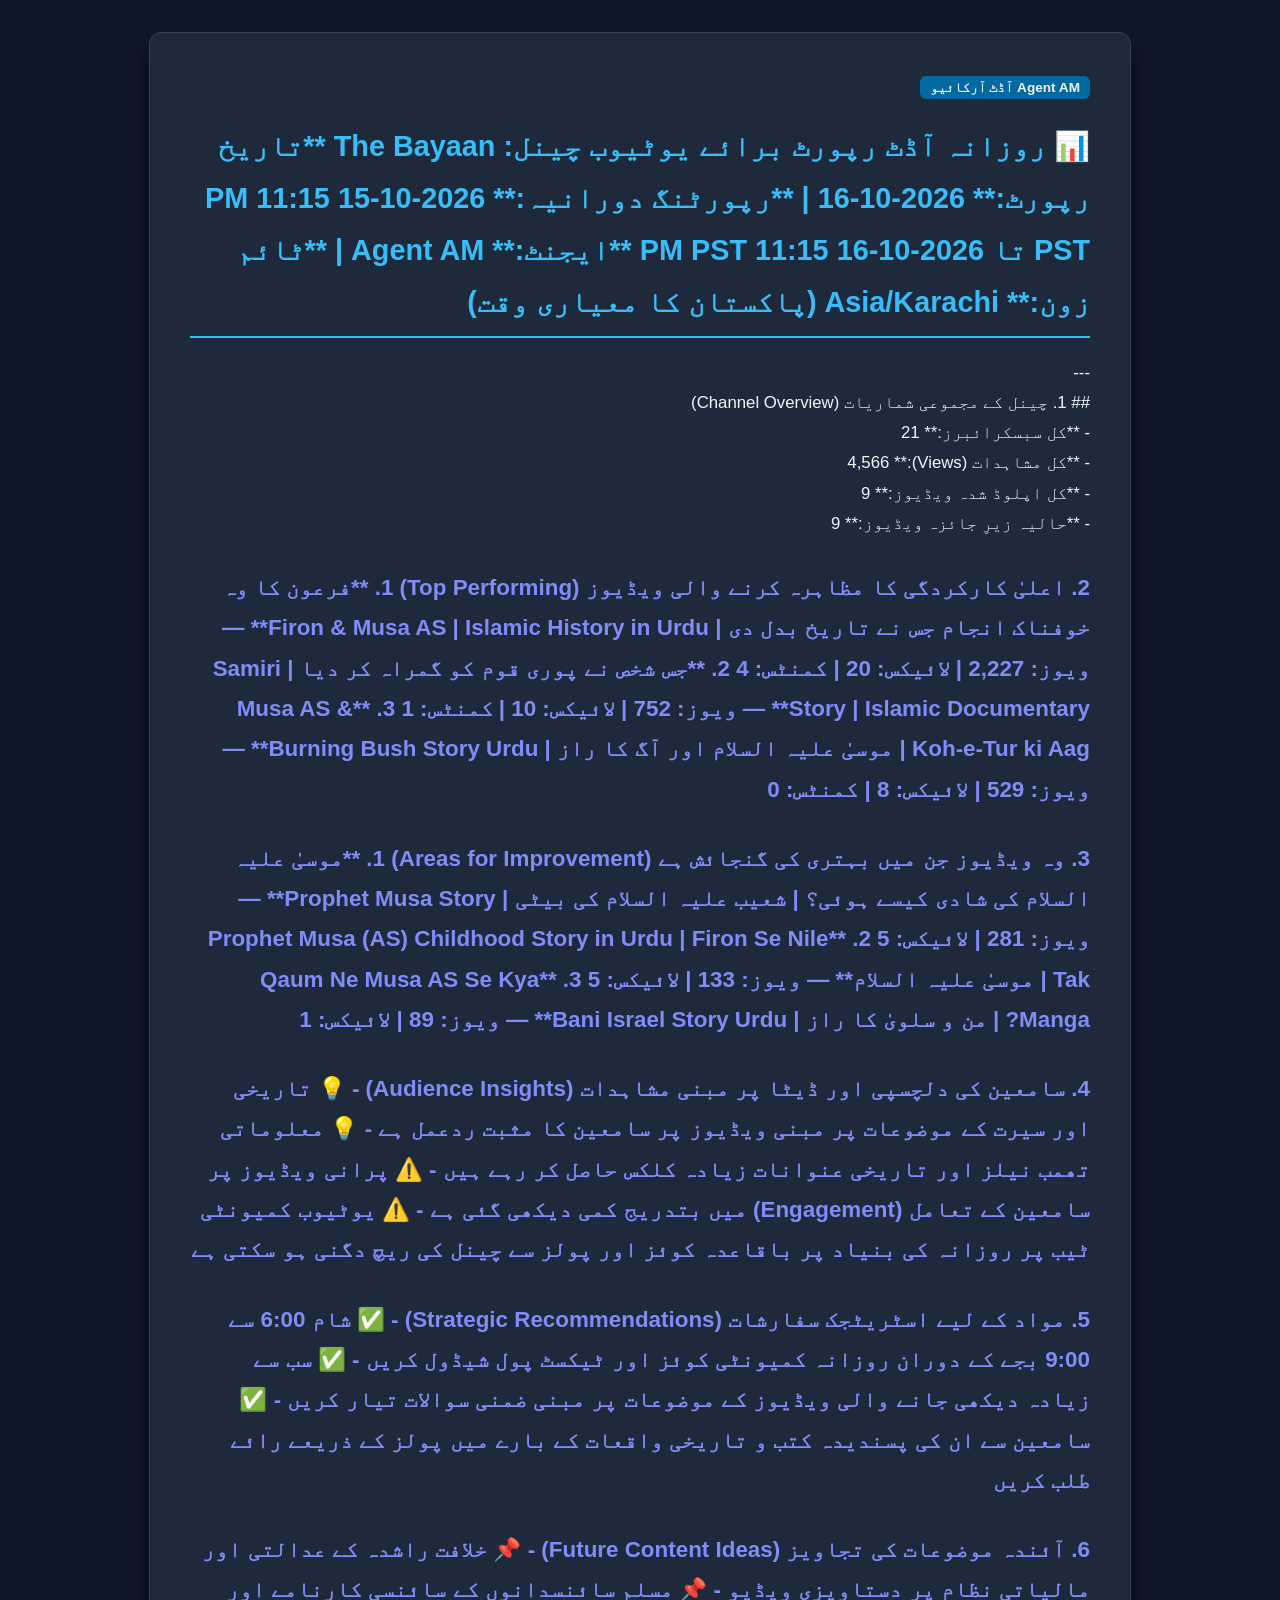
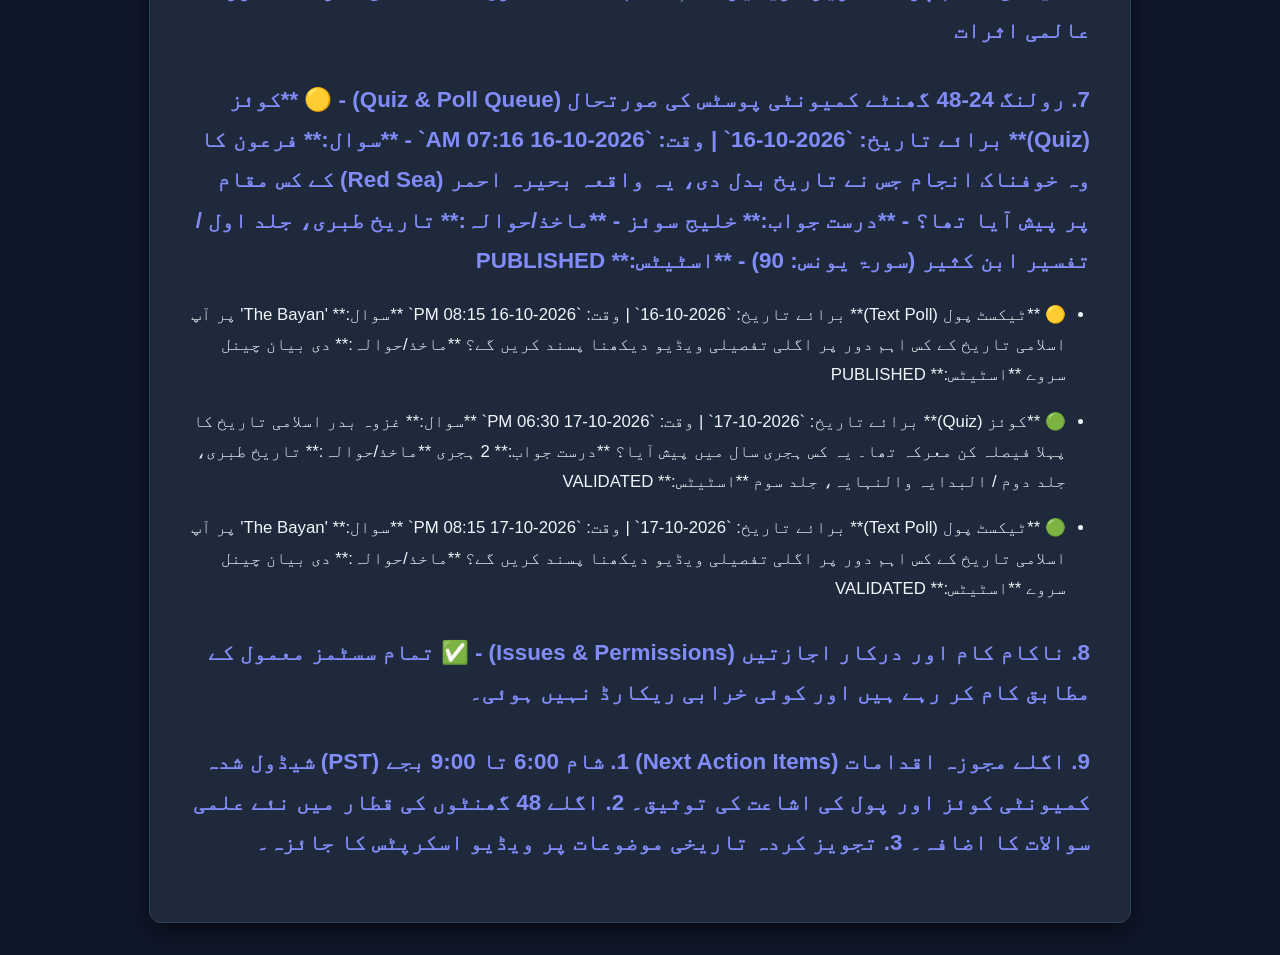
<file: reports/audit_report_2026-10-16.html>
<!DOCTYPE html>
<html lang="ur" dir="rtl">
<head>
    <meta charset="UTF-8">
    <meta name="viewport" content="width=device-width, initial-scale=1.0">
    <title>آڈٹ رپورٹ - The Bayaan (2026-10-16)</title>
    <style>
        body {
            font-family: 'Segoe UI', Tahoma, Geneva, Verdana, sans-serif, 'Noto Nastaliq Urdu';
            background-color: #0f172a;
            color: #f1f5f9;
            line-height: 1.8;
            padding: 2rem;
            margin: 0;
            direction: rtl;
        }
        .container {
            max-width: 900px;
            margin: auto;
            background: #1e293b;
            padding: 2.5rem;
            border-radius: 12px;
            box-shadow: 0 10px 25px rgba(0,0,0,0.5);
            border: 1px solid #334155;
        }
        h1 { color: #38bdf8; border-bottom: 2px solid #38bdf8; padding-bottom: 0.5rem; font-size: 1.8rem; }
        h2 { color: #818cf8; margin-top: 1.8rem; font-size: 1.4rem; }
        h3 { color: #cbd5e1; }
        p, li { font-size: 1.05rem; }
        ul, ol { padding-right: 1.5rem; }
        code { background: #0f172a; padding: 2px 6px; border-radius: 4px; color: #38bdf8; font-family: monospace; }
        hr { border: 0; border-top: 1px solid #334155; margin: 1.5rem 0; }
        .badge { background: #0369a1; padding: 4px 10px; border-radius: 6px; font-size: 0.85rem; font-weight: bold; }
    </style>
</head>
<body>
    <div class="container">
        <span class="badge">Agent AM آڈٹ آرکائیو</span>
        <h1>📊 روزانہ آڈٹ رپورٹ برائے یوٹیوب چینل: The Bayaan
**تاریخ رپورٹ:** 2026-10-16 | **رپورٹنگ دورانیہ:** 2026-10-15 11:15 PM PST تا 2026-10-16 11:15 PM PST
**ایجنٹ:** Agent AM | **ٹائم زون:** Asia/Karachi (پاکستان کا معیاری وقت)</h1>
<p>---<br>## 1. چینل کے مجموعی شماریات (Channel Overview)<br>- **کل سبسکرائبرز:** 21<br>- **کل مشاہدات (Views):** 4,566<br>- **کل اپلوڈ شدہ ویڈیوز:** 9<br>- **حالیہ زیرِ جائزہ ویڈیوز:** 9</p>
<h2>2. اعلیٰ کارکردگی کا مظاہرہ کرنے والی ویڈیوز (Top Performing)
1. **فرعون کا وہ خوفناک انجام جس نے تاریخ بدل دی | Firon & Musa AS | Islamic History in Urdu** — ویوز: 2,227 | لائیکس: 20 | کمنٹس: 4
2. **جس شخص نے پوری قوم کو گمراہ کر دیا    |      Samiri Story | Islamic Documentary** — ویوز: 752 | لائیکس: 10 | کمنٹس: 1
3. **Musa AS & Koh-e-Tur ki Aag | موسیٰ علیہ السلام اور آگ کا راز |  Burning Bush Story Urdu** — ویوز: 529 | لائیکس: 8 | کمنٹس: 0</h2>
<h2>3. وہ ویڈیوز جن میں بہتری کی گنجائش ہے (Areas for Improvement)
1. **موسیٰ علیہ السلام کی شادی کیسے ہوئی؟ | شعیب علیہ السلام کی بیٹی | Prophet Musa Story** — ویوز: 281 | لائیکس: 5
2. **Prophet Musa (AS) Childhood Story in Urdu | Firon Se Nile Tak | موسیٰ علیہ السلام** — ویوز: 133 | لائیکس: 5
3. **Qaum Ne Musa AS Se Kya Manga? | من و سلویٰ کا راز | Bani Israel Story Urdu** — ویوز: 89 | لائیکس: 1</h2>
<h2>4. سامعین کی دلچسپی اور ڈیٹا پر مبنی مشاہدات (Audience Insights)
- 💡 تاریخی اور سیرت کے موضوعات پر مبنی ویڈیوز پر سامعین کا مثبت ردعمل ہے
- 💡 معلوماتی تھمب نیلز اور تاریخی عنوانات زیادہ کلکس حاصل کر رہے ہیں
- ⚠️ پرانی ویڈیوز پر سامعین کے تعامل (Engagement) میں بتدریج کمی دیکھی گئی ہے
- ⚠️ یوٹیوب کمیونٹی ٹیب پر روزانہ کی بنیاد پر باقاعدہ کوئز اور پولز سے چینل کی ریچ دگنی ہو سکتی ہے</h2>
<h2>5. مواد کے لیے اسٹریٹجک سفارشات (Strategic Recommendations)
- ✅ شام 6:00 سے 9:00 بجے کے دوران روزانہ کمیونٹی کوئز اور ٹیکسٹ پول شیڈول کریں
- ✅ سب سے زیادہ دیکھی جانے والی ویڈیوز کے موضوعات پر مبنی ضمنی سوالات تیار کریں
- ✅ سامعین سے ان کی پسندیدہ کتب و تاریخی واقعات کے بارے میں پولز کے ذریعے رائے طلب کریں</h2>
<h2>6. آئندہ موضوعات کی تجاویز (Future Content Ideas)
- 📌 خلافت راشدہ کے عدالتی اور مالیاتی نظام پر دستاویزی ویڈیو
- 📌 مسلم سائنسدانوں کے سائنسی کارنامے اور عالمی اثرات</h2>
<h2>7. رولنگ 24-48 گھنٹے کمیونٹی پوسٹس کی صورتحال (Quiz & Poll Queue)
- 🟡 **کوئز (Quiz)** برائے تاریخ: `2026-10-16` | وقت: `2026-10-16 07:16 AM`
  - **سوال:** فرعون کا وہ خوفناک انجام جس نے تاریخ بدل دی، یہ واقعہ بحیرہ احمر (Red Sea) کے کس مقام پر پیش آیا تھا؟
  - **درست جواب:** خلیج سوئز
  - **ماخذ/حوالہ:** تاریخ طبری، جلد اول / تفسیر ابن کثیر (سورۃ یونس: 90)
  - **اسٹیٹس:** PUBLISHED</h2>
<ul>
<li>🟡 **ٹیکسٹ پول (Text Poll)** برائے تاریخ: `2026-10-16` | وقت: `2026-10-16 08:15 PM`
  **سوال:** 'The Bayan' پر آپ اسلامی تاریخ کے کس اہم دور پر اگلی تفصیلی ویڈیو دیکھنا پسند کریں گے؟
  **ماخذ/حوالہ:** دی بیان چینل سروے
  **اسٹیٹس:** PUBLISHED</li>
</ul>
<ul>
<li>🟢 **کوئز (Quiz)** برائے تاریخ: `2026-10-17` | وقت: `2026-10-17 06:30 PM`
  **سوال:** غزوہ بدر اسلامی تاریخ کا پہلا فیصلہ کن معرکہ تھا۔ یہ کس ہجری سال میں پیش آیا؟
  **درست جواب:** 2 ہجری
  **ماخذ/حوالہ:** تاریخ طبری، جلد دوم / البدایہ والنہایہ، جلد سوم
  **اسٹیٹس:** VALIDATED</li>
</ul>
<ul>
<li>🟢 **ٹیکسٹ پول (Text Poll)** برائے تاریخ: `2026-10-17` | وقت: `2026-10-17 08:15 PM`
  **سوال:** 'The Bayan' پر آپ اسلامی تاریخ کے کس اہم دور پر اگلی تفصیلی ویڈیو دیکھنا پسند کریں گے؟
  **ماخذ/حوالہ:** دی بیان چینل سروے
  **اسٹیٹس:** VALIDATED</li>
</ul>
<h2>8. ناکام کام اور درکار اجازتیں (Issues & Permissions)
- ✅ تمام سسٹمز معمول کے مطابق کام کر رہے ہیں اور کوئی خرابی ریکارڈ نہیں ہوئی۔</h2>
<h2>9. اگلے مجوزہ اقدامات (Next Action Items)
1. شام 6:00 تا 9:00 بجے (PST) شیڈول شدہ کمیونٹی کوئز اور پول کی اشاعت کی توثیق۔
2. اگلے 48 گھنٹوں کی قطار میں نئے علمی سوالات کا اضافہ۔
3. تجویز کردہ تاریخی موضوعات پر ویڈیو اسکرپٹس کا جائزہ۔</h2>

    </div>
</body>
</html>
</file>
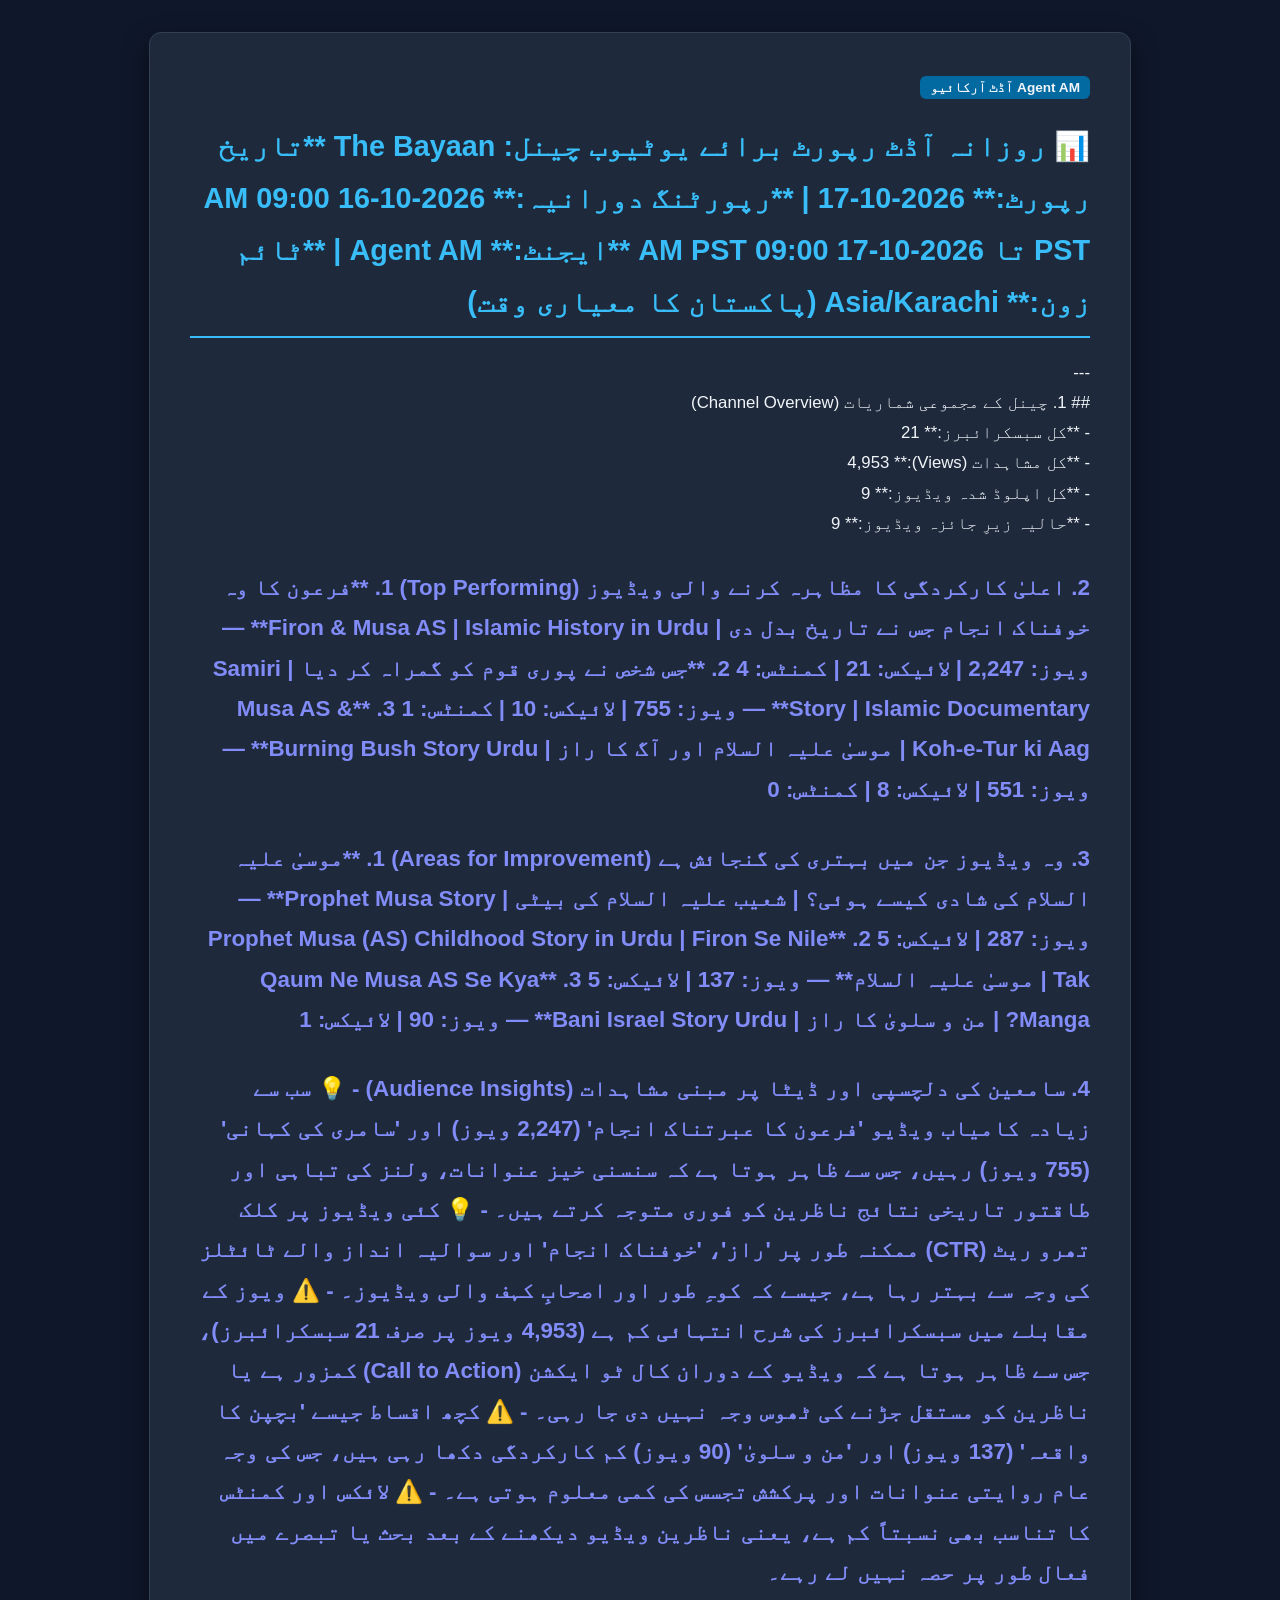
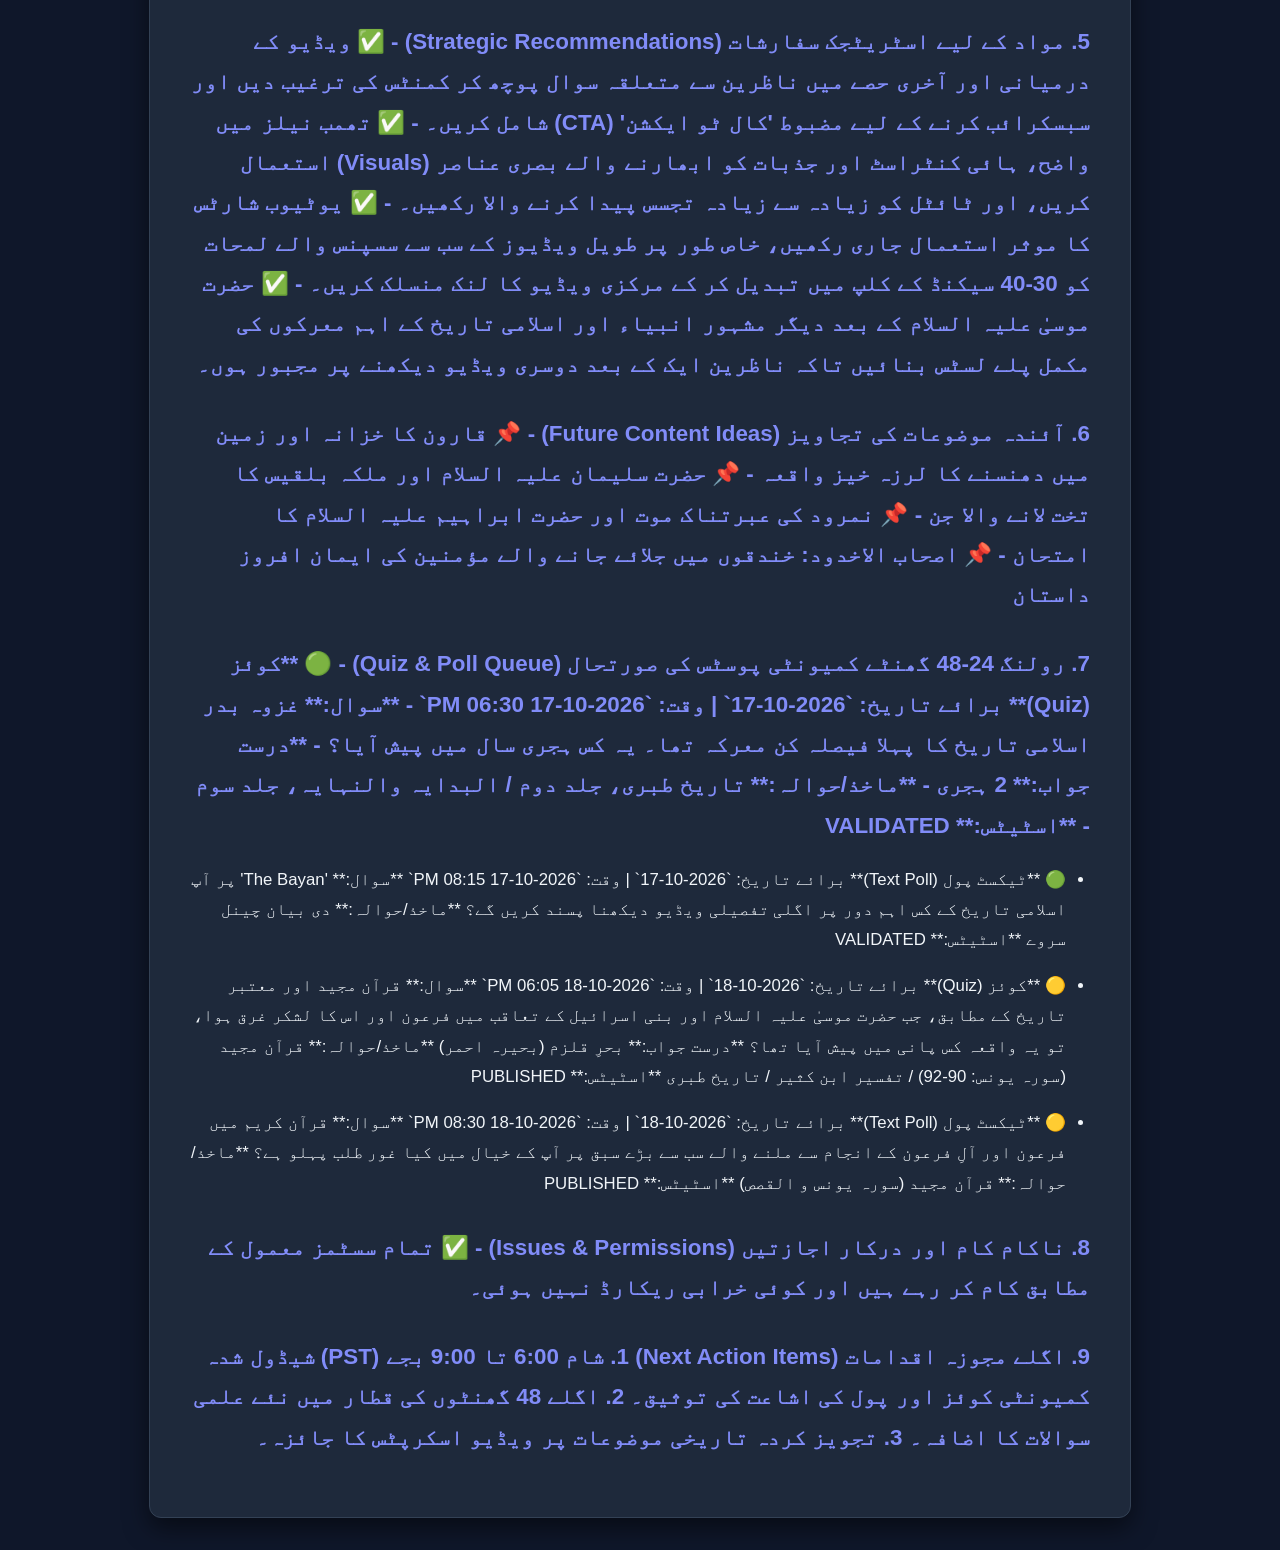
<file: reports/audit_report_2026-10-17.html>
<!DOCTYPE html>
<html lang="ur" dir="rtl">
<head>
    <meta charset="UTF-8">
    <meta name="viewport" content="width=device-width, initial-scale=1.0">
    <title>آڈٹ رپورٹ - The Bayaan (2026-10-17)</title>
    <style>
        body {
            font-family: 'Segoe UI', Tahoma, Geneva, Verdana, sans-serif, 'Noto Nastaliq Urdu';
            background-color: #0f172a;
            color: #f1f5f9;
            line-height: 1.8;
            padding: 2rem;
            margin: 0;
            direction: rtl;
        }
        .container {
            max-width: 900px;
            margin: auto;
            background: #1e293b;
            padding: 2.5rem;
            border-radius: 12px;
            box-shadow: 0 10px 25px rgba(0,0,0,0.5);
            border: 1px solid #334155;
        }
        h1 { color: #38bdf8; border-bottom: 2px solid #38bdf8; padding-bottom: 0.5rem; font-size: 1.8rem; }
        h2 { color: #818cf8; margin-top: 1.8rem; font-size: 1.4rem; }
        h3 { color: #cbd5e1; }
        p, li { font-size: 1.05rem; }
        ul, ol { padding-right: 1.5rem; }
        code { background: #0f172a; padding: 2px 6px; border-radius: 4px; color: #38bdf8; font-family: monospace; }
        hr { border: 0; border-top: 1px solid #334155; margin: 1.5rem 0; }
        .badge { background: #0369a1; padding: 4px 10px; border-radius: 6px; font-size: 0.85rem; font-weight: bold; }
    </style>
</head>
<body>
    <div class="container">
        <span class="badge">Agent AM آڈٹ آرکائیو</span>
        <h1>📊 روزانہ آڈٹ رپورٹ برائے یوٹیوب چینل: The Bayaan
**تاریخ رپورٹ:** 2026-10-17 | **رپورٹنگ دورانیہ:** 2026-10-16 09:00 AM PST تا 2026-10-17 09:00 AM PST
**ایجنٹ:** Agent AM | **ٹائم زون:** Asia/Karachi (پاکستان کا معیاری وقت)</h1>
<p>---<br>## 1. چینل کے مجموعی شماریات (Channel Overview)<br>- **کل سبسکرائبرز:** 21<br>- **کل مشاہدات (Views):** 4,953<br>- **کل اپلوڈ شدہ ویڈیوز:** 9<br>- **حالیہ زیرِ جائزہ ویڈیوز:** 9</p>
<h2>2. اعلیٰ کارکردگی کا مظاہرہ کرنے والی ویڈیوز (Top Performing)
1. **فرعون کا وہ خوفناک انجام جس نے تاریخ بدل دی | Firon & Musa AS | Islamic History in Urdu** — ویوز: 2,247 | لائیکس: 21 | کمنٹس: 4
2. **جس شخص نے پوری قوم کو گمراہ کر دیا    |      Samiri Story | Islamic Documentary** — ویوز: 755 | لائیکس: 10 | کمنٹس: 1
3. **Musa AS & Koh-e-Tur ki Aag | موسیٰ علیہ السلام اور آگ کا راز |  Burning Bush Story Urdu** — ویوز: 551 | لائیکس: 8 | کمنٹس: 0</h2>
<h2>3. وہ ویڈیوز جن میں بہتری کی گنجائش ہے (Areas for Improvement)
1. **موسیٰ علیہ السلام کی شادی کیسے ہوئی؟ | شعیب علیہ السلام کی بیٹی | Prophet Musa Story** — ویوز: 287 | لائیکس: 5
2. **Prophet Musa (AS) Childhood Story in Urdu | Firon Se Nile Tak | موسیٰ علیہ السلام** — ویوز: 137 | لائیکس: 5
3. **Qaum Ne Musa AS Se Kya Manga? | من و سلویٰ کا راز | Bani Israel Story Urdu** — ویوز: 90 | لائیکس: 1</h2>
<h2>4. سامعین کی دلچسپی اور ڈیٹا پر مبنی مشاہدات (Audience Insights)
- 💡 سب سے زیادہ کامیاب ویڈیو 'فرعون کا عبرتناک انجام' (2,247 ویوز) اور 'سامری کی کہانی' (755 ویوز) رہیں، جس سے ظاہر ہوتا ہے کہ سنسنی خیز عنوانات، ولنز کی تباہی اور طاقتور تاریخی نتائج ناظرین کو فوری متوجہ کرتے ہیں۔
- 💡 کئی ویڈیوز پر کلک تھرو ریٹ (CTR) ممکنہ طور پر 'راز'، 'خوفناک انجام' اور سوالیہ انداز والے ٹائٹلز کی وجہ سے بہتر رہا ہے، جیسے کہ کوہِ طور اور اصحابِ کہف والی ویڈیوز۔
- ⚠️ ویوز کے مقابلے میں سبسکرائبرز کی شرح انتہائی کم ہے (4,953 ویوز پر صرف 21 سبسکرائبرز)، جس سے ظاہر ہوتا ہے کہ ویڈیو کے دوران کال ٹو ایکشن (Call to Action) کمزور ہے یا ناظرین کو مستقل جڑنے کی ٹھوس وجہ نہیں دی جا رہی۔
- ⚠️ کچھ اقساط جیسے 'بچپن کا واقعہ' (137 ویوز) اور 'من و سلویٰ' (90 ویوز) کم کارکردگی دکھا رہی ہیں، جس کی وجہ عام روایتی عنوانات اور پرکشش تجسس کی کمی معلوم ہوتی ہے۔
- ⚠️ لائکس اور کمنٹس کا تناسب بھی نسبتاً کم ہے، یعنی ناظرین ویڈیو دیکھنے کے بعد بحث یا تبصرے میں فعال طور پر حصہ نہیں لے رہے۔</h2>
<h2>5. مواد کے لیے اسٹریٹجک سفارشات (Strategic Recommendations)
- ✅ ویڈیو کے درمیانی اور آخری حصے میں ناظرین سے متعلقہ سوال پوچھ کر کمنٹس کی ترغیب دیں اور سبسکرائب کرنے کے لیے مضبوط 'کال ٹو ایکشن' (CTA) شامل کریں۔
- ✅ تھمب نیلز میں واضح، ہائی کنٹراسٹ اور جذبات کو ابھارنے والے بصری عناصر (Visuals) استعمال کریں، اور ٹائٹل کو زیادہ سے زیادہ تجسس پیدا کرنے والا رکھیں۔
- ✅ یوٹیوب شارٹس کا موثر استعمال جاری رکھیں، خاص طور پر طویل ویڈیوز کے سب سے سسپنس والے لمحات کو 30-40 سیکنڈ کے کلپ میں تبدیل کر کے مرکزی ویڈیو کا لنک منسلک کریں۔
- ✅ حضرت موسیٰ علیہ السلام کے بعد دیگر مشہور انبیاء اور اسلامی تاریخ کے اہم معرکوں کی مکمل پلے لسٹس بنائیں تاکہ ناظرین ایک کے بعد دوسری ویڈیو دیکھنے پر مجبور ہوں۔</h2>
<h2>6. آئندہ موضوعات کی تجاویز (Future Content Ideas)
- 📌 قارون کا خزانہ اور زمین میں دھنسنے کا لرزہ خیز واقعہ
- 📌 حضرت سلیمان علیہ السلام اور ملکہ بلقیس کا تخت لانے والا جن
- 📌 نمرود کی عبرتناک موت اور حضرت ابراہیم علیہ السلام کا امتحان
- 📌 اصحاب الاخدود: خندقوں میں جلائے جانے والے مؤمنین کی ایمان افروز داستان</h2>
<h2>7. رولنگ 24-48 گھنٹے کمیونٹی پوسٹس کی صورتحال (Quiz & Poll Queue)
- 🟢 **کوئز (Quiz)** برائے تاریخ: `2026-10-17` | وقت: `2026-10-17 06:30 PM`
  - **سوال:** غزوہ بدر اسلامی تاریخ کا پہلا فیصلہ کن معرکہ تھا۔ یہ کس ہجری سال میں پیش آیا؟
  - **درست جواب:** 2 ہجری
  - **ماخذ/حوالہ:** تاریخ طبری، جلد دوم / البدایہ والنہایہ، جلد سوم
  - **اسٹیٹس:** VALIDATED</h2>
<ul>
<li>🟢 **ٹیکسٹ پول (Text Poll)** برائے تاریخ: `2026-10-17` | وقت: `2026-10-17 08:15 PM`
  **سوال:** 'The Bayan' پر آپ اسلامی تاریخ کے کس اہم دور پر اگلی تفصیلی ویڈیو دیکھنا پسند کریں گے؟
  **ماخذ/حوالہ:** دی بیان چینل سروے
  **اسٹیٹس:** VALIDATED</li>
</ul>
<ul>
<li>🟡 **کوئز (Quiz)** برائے تاریخ: `2026-10-18` | وقت: `2026-10-18 06:05 PM`
  **سوال:** قرآن مجید اور معتبر تاریخ کے مطابق، جب حضرت موسیٰ علیہ السلام اور بنی اسرائیل کے تعاقب میں فرعون اور اس کا لشکر غرق ہوا، تو یہ واقعہ کس پانی میں پیش آیا تھا؟
  **درست جواب:** بحرِ قلزم (بحیرہ احمر)
  **ماخذ/حوالہ:** قرآن مجید (سورہ یونس: 90-92) / تفسیر ابن کثیر / تاریخ طبری
  **اسٹیٹس:** PUBLISHED</li>
</ul>
<ul>
<li>🟡 **ٹیکسٹ پول (Text Poll)** برائے تاریخ: `2026-10-18` | وقت: `2026-10-18 08:30 PM`
  **سوال:** قرآن کریم میں فرعون اور آلِ فرعون کے انجام سے ملنے والے سب سے بڑے سبق پر آپ کے خیال میں کیا غور طلب پہلو ہے؟
  **ماخذ/حوالہ:** قرآن مجید (سورہ یونس و القصص)
  **اسٹیٹس:** PUBLISHED</li>
</ul>
<h2>8. ناکام کام اور درکار اجازتیں (Issues & Permissions)
- ✅ تمام سسٹمز معمول کے مطابق کام کر رہے ہیں اور کوئی خرابی ریکارڈ نہیں ہوئی۔</h2>
<h2>9. اگلے مجوزہ اقدامات (Next Action Items)
1. شام 6:00 تا 9:00 بجے (PST) شیڈول شدہ کمیونٹی کوئز اور پول کی اشاعت کی توثیق۔
2. اگلے 48 گھنٹوں کی قطار میں نئے علمی سوالات کا اضافہ۔
3. تجویز کردہ تاریخی موضوعات پر ویڈیو اسکرپٹس کا جائزہ۔</h2>

    </div>
</body>
</html>
</file>
